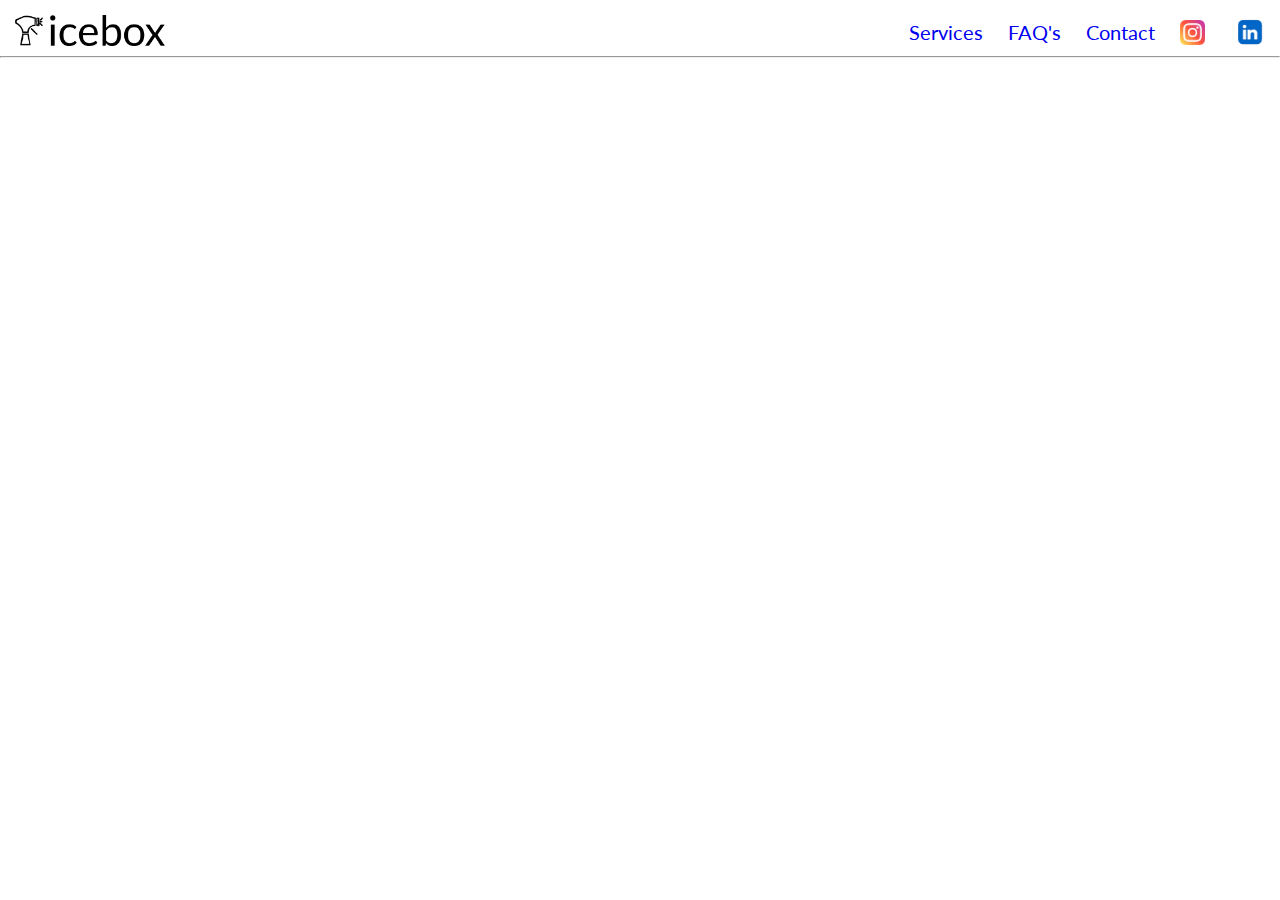
<file: index.html>
<!DOCTYPE html>
<html lang="en">
<head>
    <meta charset="UTF-8">
    <meta name="viewport" content="width=device-width, initial-scale=1.0">
    <title>ICEBOX</title>
    <link rel="stylesheet" href="style.css">
</head>
<body>
    <header>
        <a href="index.html"><img src="images/icebox-high-resolution-logo-transparent.png" alt="logo"  id="logo1"></a> 

        <ul>
            
            <a href="services.html"><li>Services</li></a>
            <a href="FAQs.html"><li>FAQ's</li></a>
            <a href="#"><li>Contact</li></a>
            <a href="#"><li><img src="images/instagram logo..png" alt="" id="ig-icon"></li></a>
            <a href="#"><li><img src="images/linkedin_icon-removebg-preview.png" alt="" id="linkedin-icon"></li></a>
        </ul>
    </header>
    <hr>
    
</body>
</html>
</file>
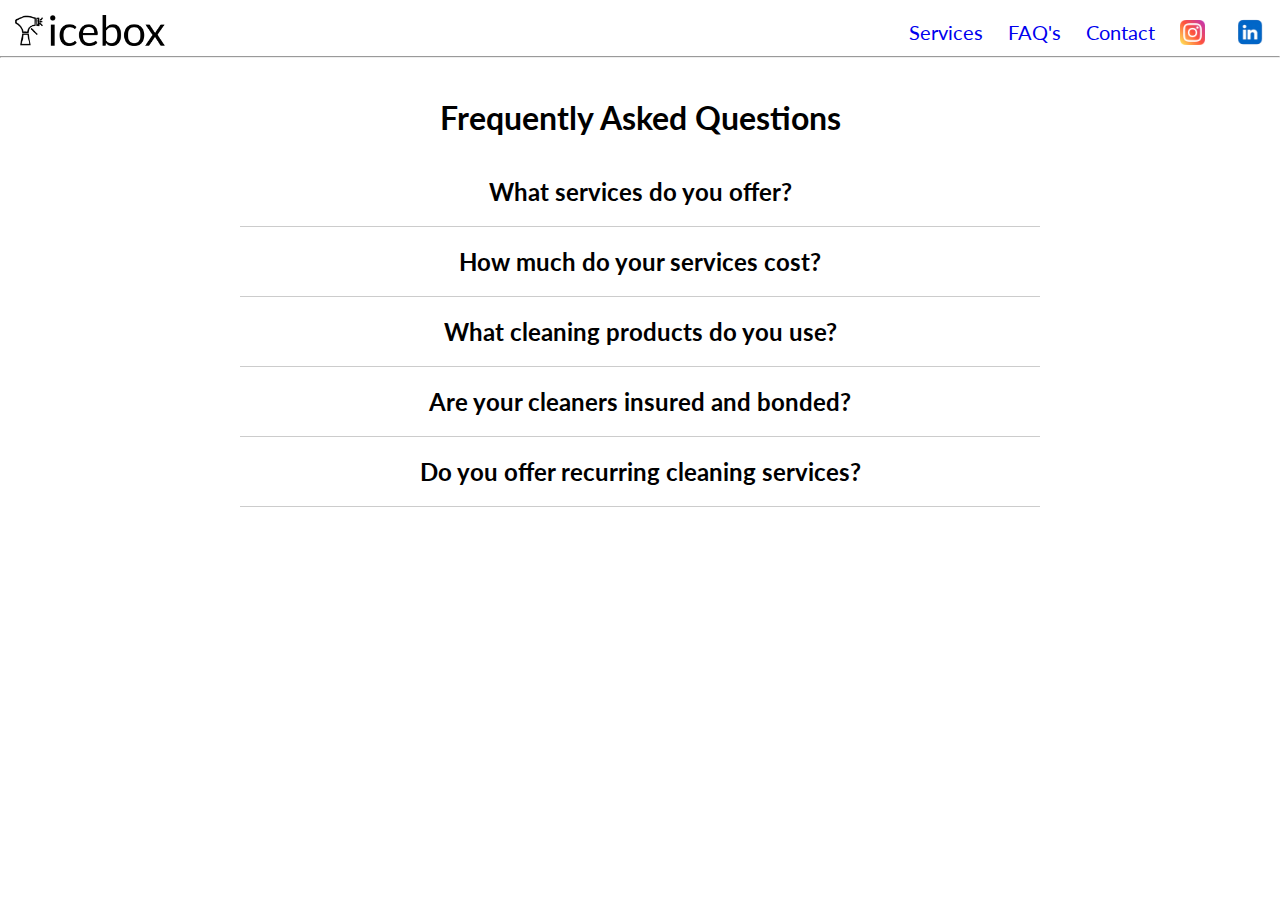
<file: FAQs.html>
<!DOCTYPE html>
<html lang="en">
<head>
    <meta charset="UTF-8">
    <meta name="viewport" content="width=device-width, initial-scale=1.0">
    <title>Document</title>
    <link rel="stylesheet" href="style.css">
</head>
<body>
    <header>
        <a href="index.html"><img src="images/icebox-high-resolution-logo-transparent.png" alt="logo"  id="logo1"></a> 

        <ul>
            
            <a href="services.html"><li>Services</li></a>
            <a href="FAQs.html"><li>FAQ's</li></a>
            <a href="#"><li>Contact</li></a>
            <a href="#"><li><img src="images/instagram logo..png" alt="" id="ig-icon"></li></a>
            <a href="#"><li><img src="images/linkedin_icon-removebg-preview.png" alt="" id="linkedin-icon"></li></a>
        </ul>
    </header>
    <hr>
  
    <body>
      <h1>Frequently Asked Questions</h1>
      <div class="faq-container">
        <div class="faq">
          <h2>What services do you offer?</h2>
          <p>We offer a variety of cleaning services, including residential, commercial, and specialty cleaning.</p>
        </div>
        <div class="faq">
          <h2>How much do your services cost?</h2>
          <p>Our prices vary depending on the type of service and the size of the area to be cleaned. Please contact us for a quote.</p>
        </div>
        <div class="faq">
          <h2>What cleaning products do you use?</h2>
          <p>We use eco-friendly, non-toxic cleaning products that are safe for people, pets, and the environment.</p>
        </div>
        <div class="faq">
          <h2>Are your cleaners insured and bonded?</h2>
          <p>Yes, all of our cleaners are fully insured and bonded for your protection.</p>
        </div>
        <div class="faq">
          <h2>Do you offer recurring cleaning services?</h2>
          <p>Yes, we offer weekly, bi-weekly, and monthly cleaning services to fit your schedule and needs.</p>
        </div>
      </div>
      <script src="script.js"></script>
    </body>
    </html>
</file>
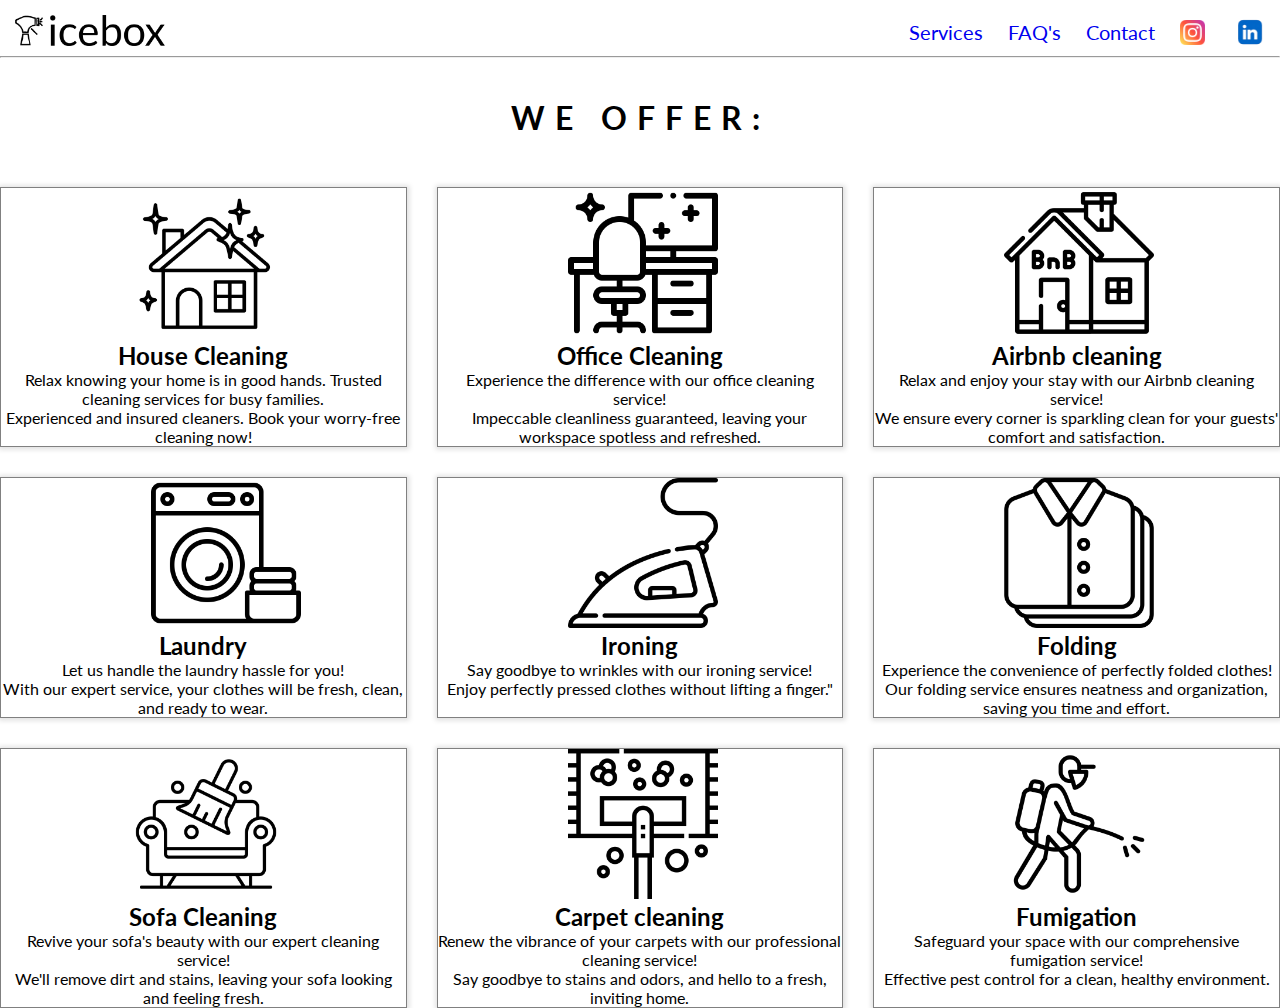
<file: services.html>
<!DOCTYPE html>
<html lang="en">
  <head>
    <meta charset="UTF-8" />
    <meta name="viewport" content="width=device-width, initial-scale=1.0" />
    <title>Document</title>
    <link rel="stylesheet" href="style.css" />
  </head>
  <body>
    <header>
      <a href="index.html"><img src="images/icebox-high-resolution-logo-transparent.png" alt="logo"  id="logo1"></a> 

      <ul>
        <a href="services.html"><li>Services</li></a>
        <a href="FAQs.html"><li>FAQ's</li></a>
        <a href="#"><li>Contact</li></a>
        <a href="#"
          ><li><img src="images/instagram logo..png" alt="" id="ig-icon" /></li
        ></a>
        <a href="#"
          ><li>
            <img
              src="images/linkedin_icon-removebg-preview.png"
              alt=""
              id="linkedin-icon"
            /></li
        ></a>
      </ul>
    </header>

    <hr />

    <h1 id="h1-services">We offer:</h1>

    <section id="section-images">
      
      <div class="mini-container">
        <img src="images/clean-house.png" alt="house-cleaning" class="images" />
        <h2>House Cleaning</h2>
        <p>
          Relax knowing your home is in good hands. Trusted cleaning services
          for busy families.
        </p>
        <p>
          Experienced and insured cleaners. Book your worry-free cleaning now!
        </p>
      </div>
      <div class="mini-container">
        <img src="images/office.png" alt="office-cleaning" class="images" />
        <h2>Office Cleaning</h2>
        <p>Experience the difference with our office cleaning service!</p>
        <p>
          Impeccable cleanliness guaranteed, leaving your workspace spotless and
          refreshed.
        </p>
      </div>
      <div class="mini-container">
        <img
          src="images/bed-and-breakfast.png"
          alt="air bnb cleaning"
          class="images"
        />
        <h2>Airbnb cleaning</h2>
        <p>Relax and enjoy your stay with our Airbnb cleaning service!</p>
        <p>
          We ensure every corner is sparkling clean for your guests' comfort and
          satisfaction.
        </p>
      </div>
      <div class="mini-container">
        <img src="images/washing-machine.png" alt="laundry" id="laundry" />
        <h2>Laundry</h2>
        <p>Let us handle the laundry hassle for you!</p>
        <p>
          With our expert service, your clothes will be fresh, clean, and ready
          to wear.
        </p>
      </div>
      <div class="mini-container">
        <img src="images/iron.png" alt="iron" class="images" />
        <h2>Ironing</h2>
        <p>Say goodbye to wrinkles with our ironing service!</p>
        <p>Enjoy perfectly pressed clothes without lifting a finger."</p>
      </div>
      <div class="mini-container">
        <img src="images/clean-clothes.png" alt="folding" class="images" />
        <h2>Folding</h2>
        <p>Experience the convenience of perfectly folded clothes!</p>
        <p>
          Our folding service ensures neatness and organization, saving you time
          and effort.
        </p>
      </div>
      <div class="mini-container">
        <img src="images/sofa.png" alt="sofa cleaning" class="images" />
        <h2>Sofa Cleaning</h2>
        <p>Revive your sofa's beauty with our expert cleaning service!</p>
        <p>
          We'll remove dirt and stains, leaving your sofa looking and feeling
          fresh.
        </p>
      </div>
      <div class="mini-container">
        <img
          src="images/carpet-cleaner.png"
          alt="carpet cleaning"
          class="images"
        />
        <h2>Carpet cleaning</h2>
        <p>
          Renew the vibrance of your carpets with our professional cleaning
          service!
        </p>
        <p>
          Say goodbye to stains and odors, and hello to a fresh, inviting home.
        </p>
      </div>
      <div class="mini-container">
      <img src="images/fumigator.png" alt="Fumigation" class="images">
        
        <h2>Fumigation</h2>
        <p>
          Safeguard your space with our comprehensive fumigation service!
          
        </p>
        <p>
          Effective pest control for a clean, healthy environment.
        </p>
      </div>
    
    </section>
  </body>
</html>
</file>
<file: style.css>
@import url('https://fonts.googleapis.com/css2?family=Lato:ital,wght@0,100;0,300;0,400;0,700;0,900;1,100;1,300;1,400;1,700;1,900&display=swap');

*{
    margin: 0;
    padding: 0;
    box-sizing: border-box;
    font-family: "Lato", sans-serif;
}

/* HEADER */
#logo1{
    width: 150px;
    position: relative;
    top: 15px;
    left: 15px;
    z-index: 999;
}
a{
    text-decoration: none;
}
ul{
    list-style: none;
    display: flex;
    flex-direction: row;
    justify-content: end;
    font-size: 20px;
    gap: 25px;
    position: relative;
    bottom: 14px;
    right: 10px;
}
#ig-icon{
    width: 25px;
}
#linkedin-icon{
    width: 40px;
    position: relative;
    bottom: 7px;
}
hr{
    position: relative;
bottom: 20px;
}


/* SERVICES */

#h1-services{
    text-align: center;
    text-transform: uppercase;
    margin-bottom:30px ;
    letter-spacing: 10px;
}
#section-images{
    display: grid;
    grid-template-columns:repeat(3, 1fr) ;
    gap: 30px;

}
.images{
    width: 150px;
    position: relative;
    left: 130px;
 
}
#laundry{
    width: 150px;
    position: relative;
    left: 150px;
}
h2{
    text-align: center;
}
p{
    text-align: center;
}
.mini-container{
    border: 1px solid gray;
    box-shadow: 0 0 5px 2.5px rgba(0, 0, 0, 0.125);
}




/* Faq */
body {
    font-family: Arial, sans-serif;
    margin: 0;
    padding: 0;
  }
  
  h1 {
    text-align: center;
    padding: 20px;
  }
  
  .faq-container {
    max-width: 800px;
    margin: 0 auto;
  }
  
  .faq {
    border-bottom: 1px solid #ccc;
    padding: 20px;
  }
  
  .faq h2 {
    cursor: pointer;
  }
  
  .faq p {
    display: none;
  }
  .faq {
    border-bottom: 1px solid #ccc;
    padding: 20px;
  }
  
  .faq.active h2 {
    color: #337ab7;
  }
  
  .faq.active p {
    display: block;
  }
</file>
